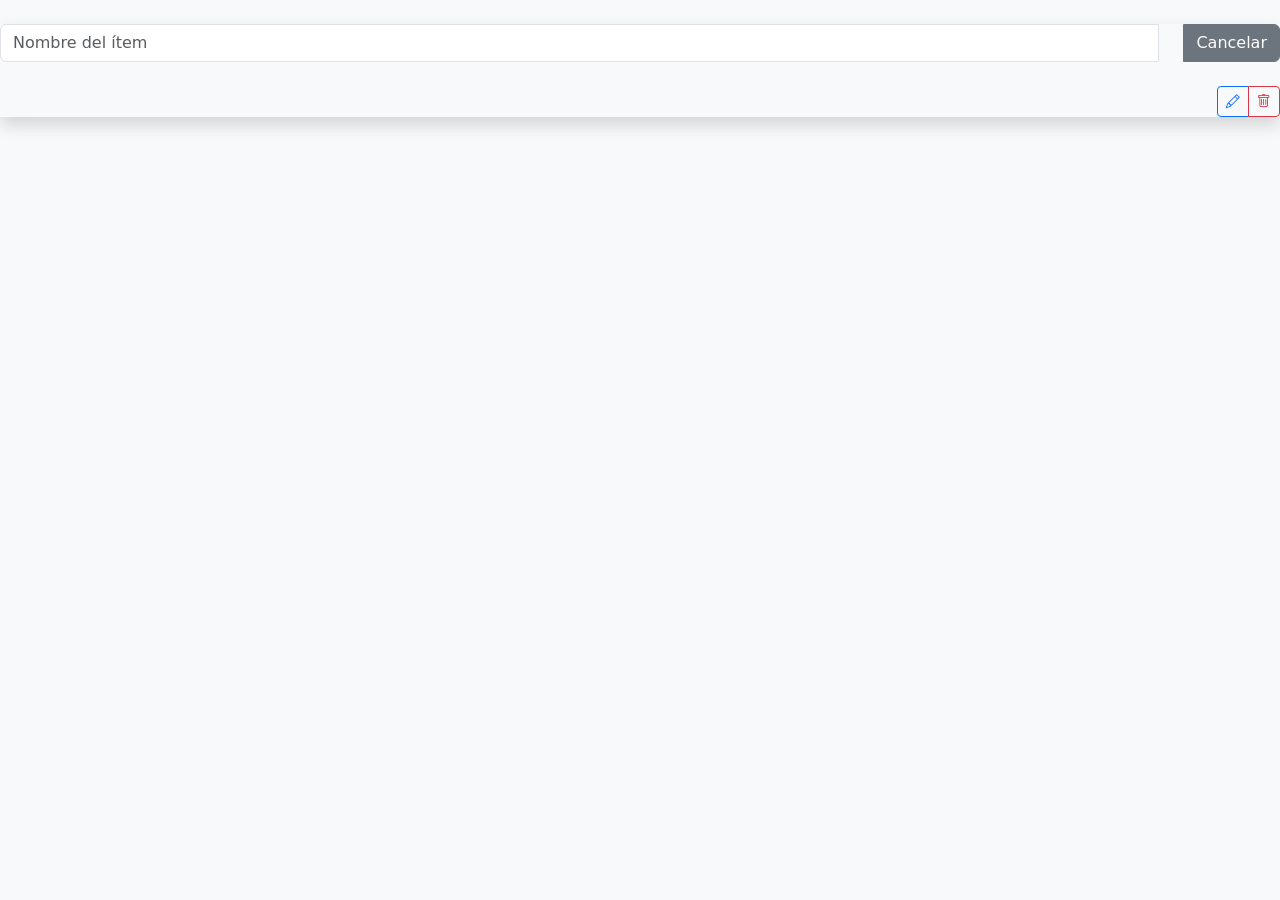
<file: Actividad 10 de Java/target/classes/templates/index.html>
<!DOCTYPE html>
<html xmlns:th="http://www.thymeleaf.org">
<head>
    <meta charset="UTF-8">
    <title>CRUD Spring Boot 6 de Abril</title>
    <link href="https://cdn.jsdelivr.net/npm/bootstrap@5.3.0/dist/css/bootstrap.min.css" rel="stylesheet">
    <link rel="stylesheet" href="https://cdn.jsdelivr.net/npm/bootstrap-icons@1.11.1/font/bootstrap-icons.css">
    <link rel="stylesheet" th:href="@{/css/style.css}">
</head>
<body class="bg-light">

<div class="container-custom shadow">
    <h2 class="text-center mb-4" th:text="${item.id == null ? 'Agregar Ítem' : 'Actualizar Ítem'}"></h2>
    
    <form th:action="@{/guardar}" th:object="${item}" method="post" class="mb-4">
        <input type="hidden" th:field="*{id}">
        
        <div class="input-group">
            <input type="text" th:field="*{nombre}" class="form-control" placeholder="Nombre del ítem" required>
            <button class="btn" th:classappend="${item.id == null ? 'btn-primary' : 'btn-warning'}" type="submit">
                <i th:class="${item.id == null ? 'bi bi-plus-circle' : 'bi bi-pencil-square'}"></i>
                <span th:text="${item.id == null ? ' Guardar' : ' Actualizar'}"></span>
            </button>
            <a th:if="${item.id != null}" href="/" class="btn btn-secondary">Cancelar</a>
        </div>
    </form>

    <div class="item-list">
        <div th:each="i : ${items}" class="item-card d-flex justify-content-between align-items-center">
            <span th:text="${i.nombre}"></span>
            <div class="btn-group">
                <a th:href="@{/editar/{id}(id=${i.id})}" class="btn btn-sm btn-outline-primary">
                    <i class="bi bi-pencil"></i>
                </a>
                <a th:href="@{/eliminar/{id}(id=${i.id})}" 
                   class="btn btn-sm btn-outline-danger" 
                   onclick="return confirm('¿Eliminar este registro?')">
                    <i class="bi bi-trash"></i>
                </a>
            </div>
        </div>
    </div>
</div>

</body>
</html>
</file>
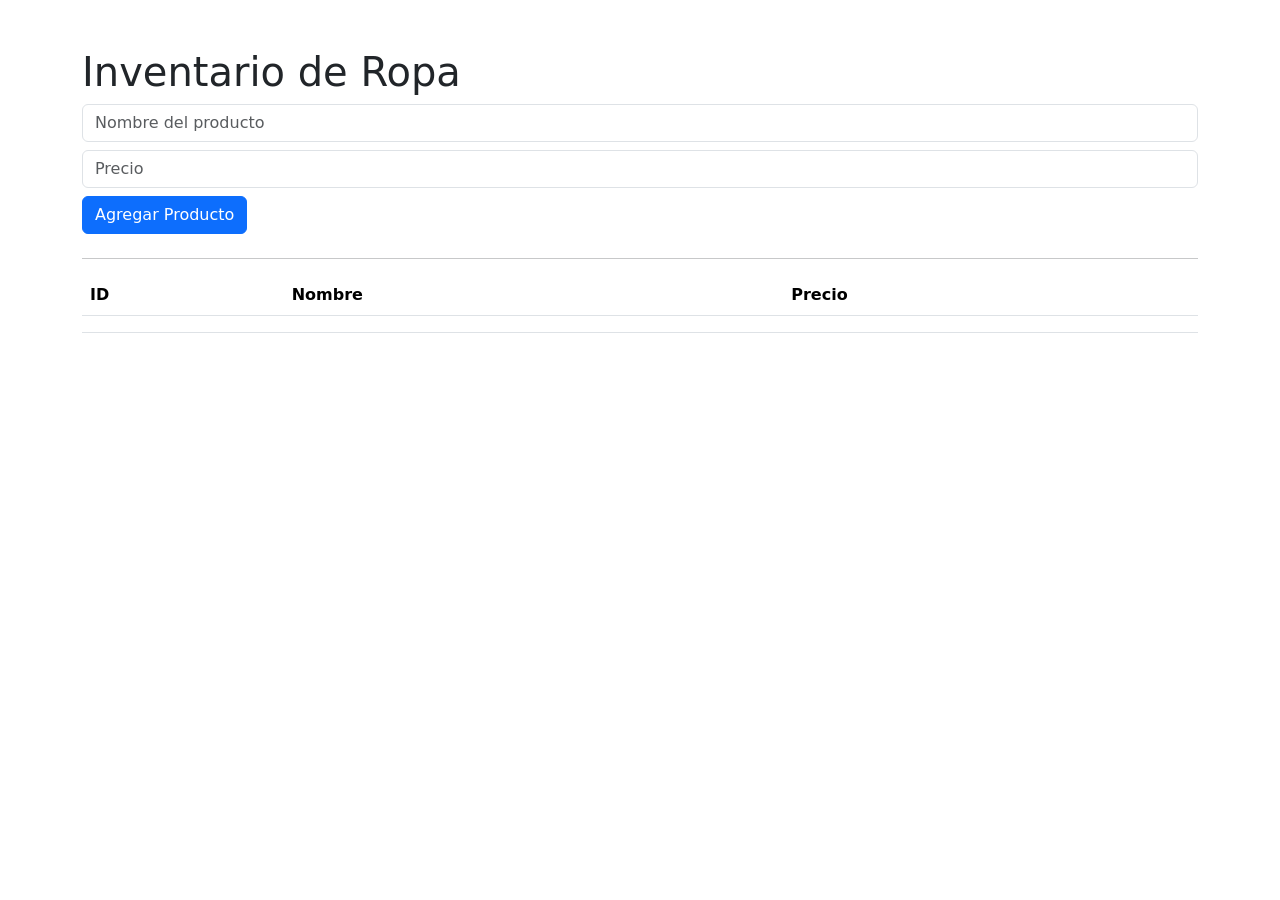
<file: ecommerce/target/classes/templates/index.html>
<!DOCTYPE html>
<html xmlns:th="http://www.thymeleaf.org">
<head>
    <title>E-Commerce Pepe</title>
    <link rel="stylesheet" href="https://cdn.jsdelivr.net/npm/bootstrap@5.3.0/dist/css/bootstrap.min.css">
</head>
<body class="container mt-5">
    <h1>Inventario de Ropa</h1>
    
    <form th:action="@{/guardar}" th:object="${nuevoProducto}" method="post" class="mb-4">
        <input type="text" th:field="*{nombre}" placeholder="Nombre del producto" class="form-control mb-2" required>
        <input type="number" th:field="*{precio}" placeholder="Precio" class="form-control mb-2" required>
        <button type="submit" class="btn btn-primary">Agregar Producto</button>
    </form>

    <hr>

    <table class="table">
        <thead>
            <tr>
                <th>ID</th>
                <th>Nombre</th>
                <th>Precio</th>
            </tr>
        </thead>
        <tbody>
            <tr th:each="p : ${productos}">
                <td th:text="${p.id}"></td>
                <td th:text="${p.nombre}"></td>
                <td th:text="'$' + ${p.precio}"></td>
            </tr>
        </tbody>
    </table>
</body>
</html>
</file>
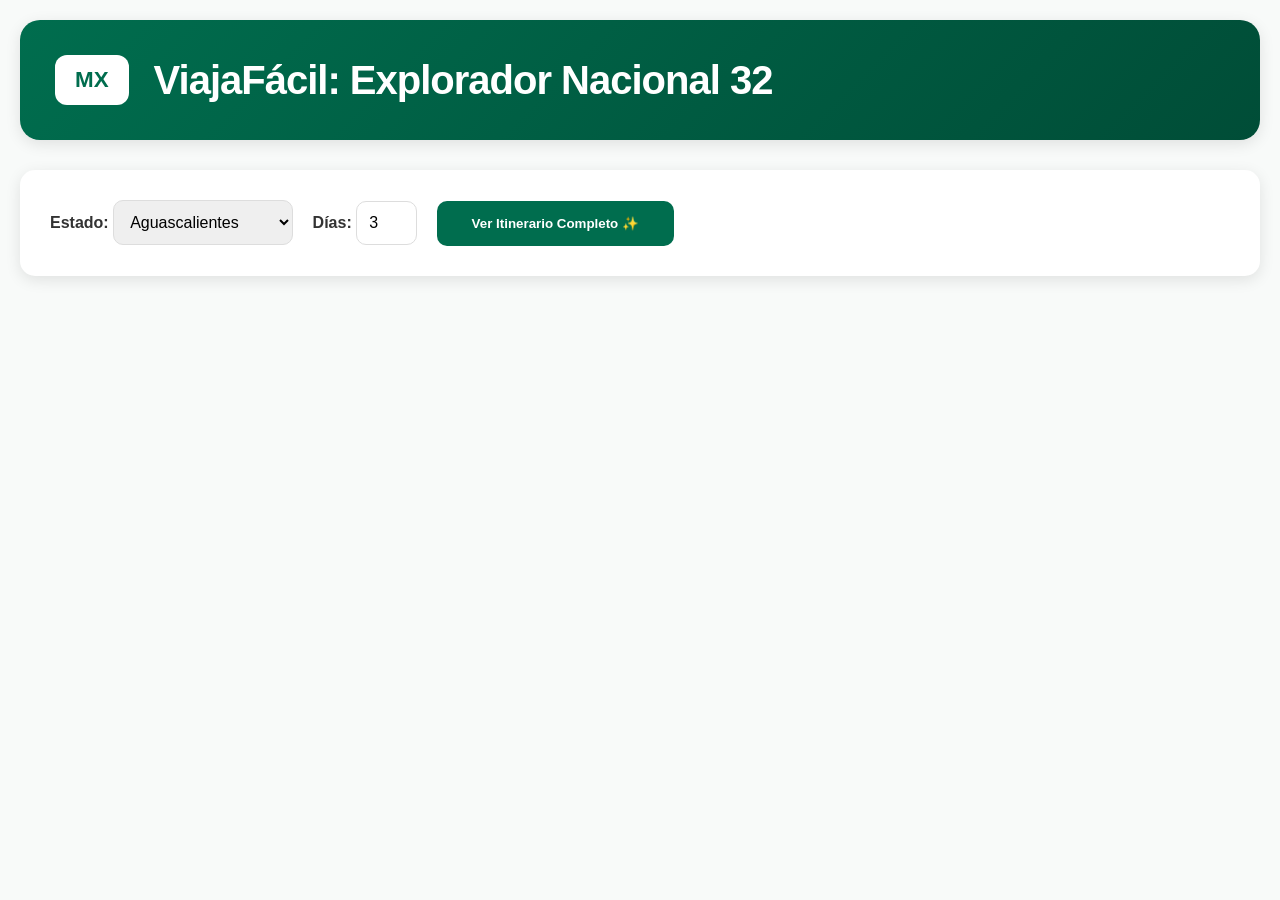
<file: src/main/resources/static/index.html>
<!DOCTYPE html>
<html lang="es">
<head>
    <meta charset="UTF-8">
    <title>ViajaFácil Pro - Explorador Nacional 32</title>
    <style>
        :root { --primary: #006d4e; --secondary: #004d37; --bg: #f8faf9; --card-shadow: 0 4px 15px rgba(0,0,0,0.1); }
        body { font-family: 'Segoe UI', Tahoma, sans-serif; background-color: var(--bg); margin: 0; padding: 20px; color: #333; }
        .container { max-width: 1450px; margin: auto; }
        .header-enterprise { background: linear-gradient(135deg, var(--primary) 0%, var(--secondary) 100%); padding: 35px; border-radius: 20px; color: white; display: flex; align-items: center; gap: 25px; margin-bottom: 30px; box-shadow: var(--card-shadow); }
        .badge-mx { background: white; color: var(--primary); padding: 12px 20px; border-radius: 12px; font-weight: 900; font-size: 1.4em; }
        .header-enterprise h1 { margin: 0; font-size: 2.5em; letter-spacing: -1px; }
        .search-panel { background: white; padding: 30px; border-radius: 15px; box-shadow: var(--card-shadow); margin-bottom: 30px; }
        .grid-itinerario { display: flex; gap: 20px; overflow-x: auto; padding: 15px 0; scrollbar-width: thin; }
        .day-column { background: white; border-radius: 15px; padding: 25px; min-width: 420px; flex: 1; border: 1px solid #e0e0e0; box-shadow: var(--card-shadow); }
        .day-title { color: var(--primary); margin-top: 0; border-bottom: 2px solid #f0f0f0; padding-bottom: 10px; display: flex; justify-content: space-between; }
        .lugar-card { display: flex; gap: 18px; border-bottom: 1px solid #eee; padding: 20px 0; align-items: flex-start; transition: transform 0.2s; }
        .lugar-card:hover { transform: translateY(-2px); }
        .lugar-card:last-child { border-bottom: none; }
        .lugar-img { width: 130px; height: 130px; object-fit: cover; border-radius: 12px; background: #f0f0f0; box-shadow: 0 2px 5px rgba(0,0,0,0.1); }
        .lugar-info { flex: 1; }
        .lugar-info strong { font-size: 1.25em; color: #1a1a1a; display: block; margin-bottom: 6px; }
        .lugar-info p { margin: 0 0 12px 0; font-size: 0.95em; color: #555; line-height: 1.5; }
        .tag { background: #e6f1ed; padding: 4px 10px; border-radius: 5px; font-size: 0.85em; color: var(--primary); font-weight: 700; margin-right: 10px; }
        button { background: var(--primary); color: white; border: none; padding: 15px 35px; border-radius: 10px; cursor: pointer; font-weight: bold; transition: 0.3s; }
        button:hover { background: var(--secondary); box-shadow: 0 4px 10px rgba(0,0,0,0.2); }
        select, input { padding: 12px; border: 1px solid #ddd; border-radius: 10px; margin-right: 15px; font-size: 1em; }
    </style>
</head>
<body>
<div class="container">
    <div class="header-enterprise">
        <div class="badge-mx">MX</div>
        <h1>ViajaFácil: Explorador Nacional 32</h1>
    </div>
    <div class="search-panel">
        <label><b>Estado:</b></label>
        <select id="selCiudad">
            <option value="Aguascalientes">Aguascalientes</option>
            <option value="Baja California">Baja California</option>
            <option value="Baja California Sur">Baja California Sur</option>
            <option value="Campeche">Campeche</option>
            <option value="Chiapas">Chiapas</option>
            <option value="Chihuahua">Chihuahua</option>
            <option value="CDMX">Ciudad de México</option>
            <option value="Coahuila">Coahuila</option>
            <option value="Colima">Colima</option>
            <option value="Durango">Durango</option>
            <option value="Estado de Mexico">Estado de México</option>
            <option value="Guanajuato">Guanajuato</option>
            <option value="Guerrero">Guerrero</option>
            <option value="Hidalgo">Hidalgo</option>
            <option value="Jalisco">Jalisco</option>
            <option value="Michoacán">Michoacán</option>
            <option value="Morelos">Morelos</option>
            <option value="Nayarit">Nayarit</option>
            <option value="Nuevo León">Nuevo León</option>
            <option value="Oaxaca">Oaxaca</option>
            <option value="Puebla">Puebla</option>
            <option value="Querétaro">Querétaro</option>
            <option value="Quintana Roo">Quintana Roo</option>
            <option value="San Luis Potosí">San Luis Potosí</option>
            <option value="Sinaloa">Sinaloa</option>
            <option value="Sonora">Sonora</option>
            <option value="Tabasco">Tabasco</option>
            <option value="Tamaulipas">Tamaulipas</option>
            <option value="Tlaxcala">Tlaxcala</option>
            <option value="Veracruz">Veracruz</option>
            <option value="Yucatán">Yucatán</option>
            <option value="Zacatecas">Zacatecas</option>
        </select>
        <label><b>Días:</b></label>
        <input type="number" id="numDias" value="3" min="1" max="7">
        <button onclick="generar()">Ver Itinerario Completo ✨</button>
    </div>
    <div id="itinerario" class="grid-itinerario"></div>
</div>
<script>
    async function generar() {
        const ciudad = document.getElementById('selCiudad').value;
        const dias = document.getElementById('numDias').value;
        try {
            const res = await fetch(`/api/itinerario?ciudad=${ciudad}&dias=${dias}`);
            const data = await res.json();
            const cont = document.getElementById('itinerario');
            cont.innerHTML = ''; 
            Object.keys(data).forEach(dia => {
                let cards = data[dia].map(l => `
                    <div class="lugar-card">
                        <img src="${l.imagenUrl}" class="lugar-img" onerror="this.src='https://via.placeholder.com/130?text=Aventura'">
                        <div class="lugar-info">
                            <strong>${l.nombre}</strong>
                            <p>${l.descripcion}</p>
                            <span class="tag">🕒 ${l.duracionHoras}h</span>
                            <span class="tag">⭐ ${l.popularidad}/5</span>
                        </div>
                    </div>
                `).join('');
                cont.innerHTML += `<div class="day-column"><div class="day-title"><h3>📍 ${dia}</h3></div>${cards}</div>`;
            });
        } catch (e) { alert("Error de conexión con el servidor."); }
    }
</script>
</body>
</html>
</file>
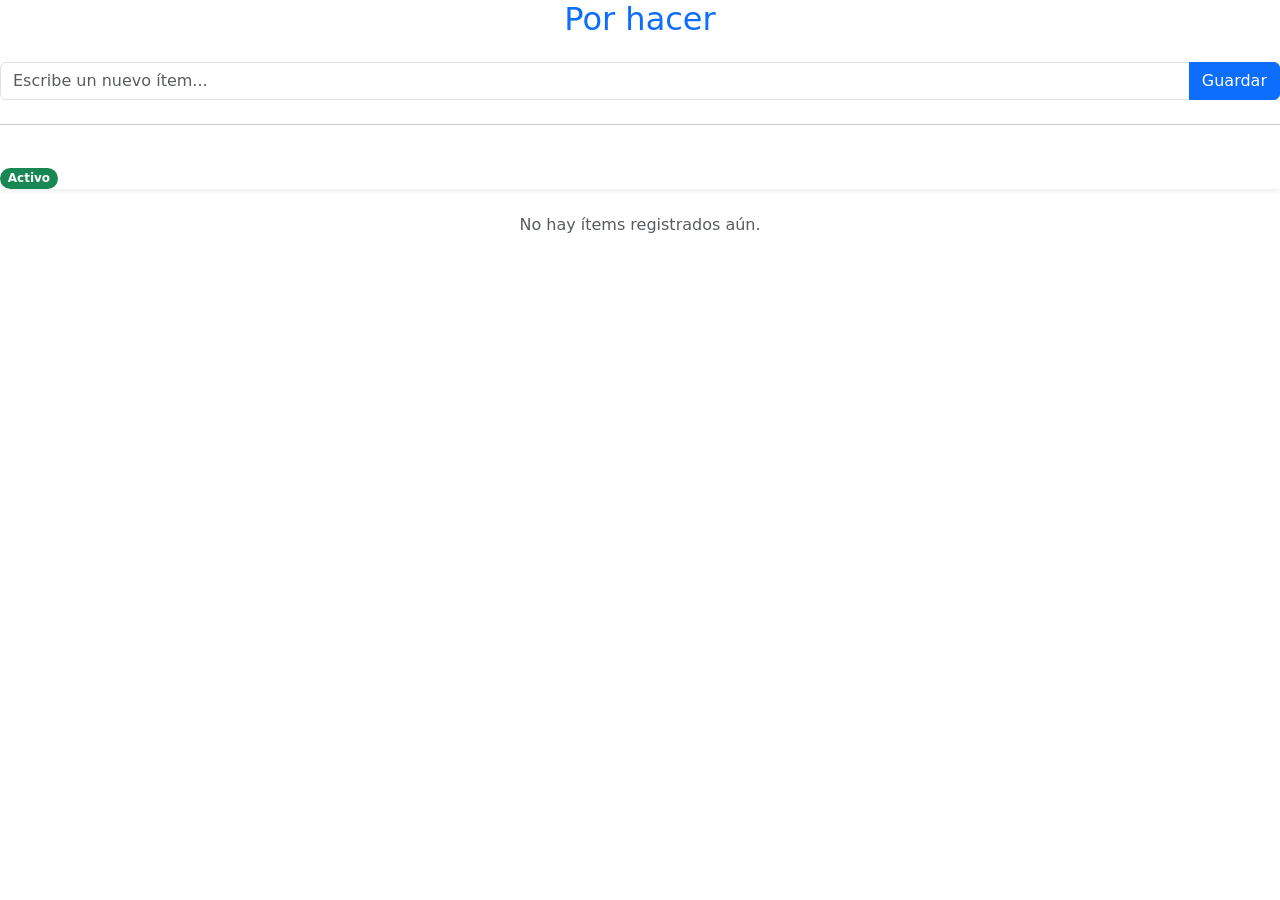
<file: demo/src/main/resources/templates/index.html>
<!DOCTYPE html>
<html xmlns:th="http://www.thymeleaf.org">
<head>
    <meta charset="UTF-8">
    <title>Practica Spring Boot</title>
    <link href="https://cdn.jsdelivr.net/npm/bootstrap@5.3.0/dist/css/bootstrap.min.css" rel="stylesheet">
    <link rel="stylesheet" th:href="@{/css/style.css}">
</head>
<body>

<div class="container-custom">
    <h2 class="text-center mb-4 text-primary">Por hacer</h2>
    <form th:action="@{/agregar}" th:object="${item}" method="post" class="input-group mb-4">
        <input type="text" th:field="*{nombre}" class="form-control" placeholder="Escribe un nuevo ítem..." required>
        <button class="btn btn-primary" type="submit">Guardar</button>
    </form>
    <hr>
    <div class="item-list">
        <div th:each="i : ${items}" class="item-card shadow-sm">
            <div>
                <span class="fw-bold text-secondary" th:text="'#' + ${i.id}"></span>
                <span class="ms-2" th:text="${i.nombre}"></span>
            </div>
            <span class="badge bg-success rounded-pill">Activo</span>
        </div>
    </div>
    <div th:if="${#lists.isEmpty(items)}" class="text-center text-muted mt-4">
        <p>No hay ítems registrados aún.</p>
    </div>
</div>

<script src="https://cdn.jsdelivr.net/npm/bootstrap@5.3.0/dist/js/bootstrap.bundle.min.js">
</script>
</body>
</html>
</file>
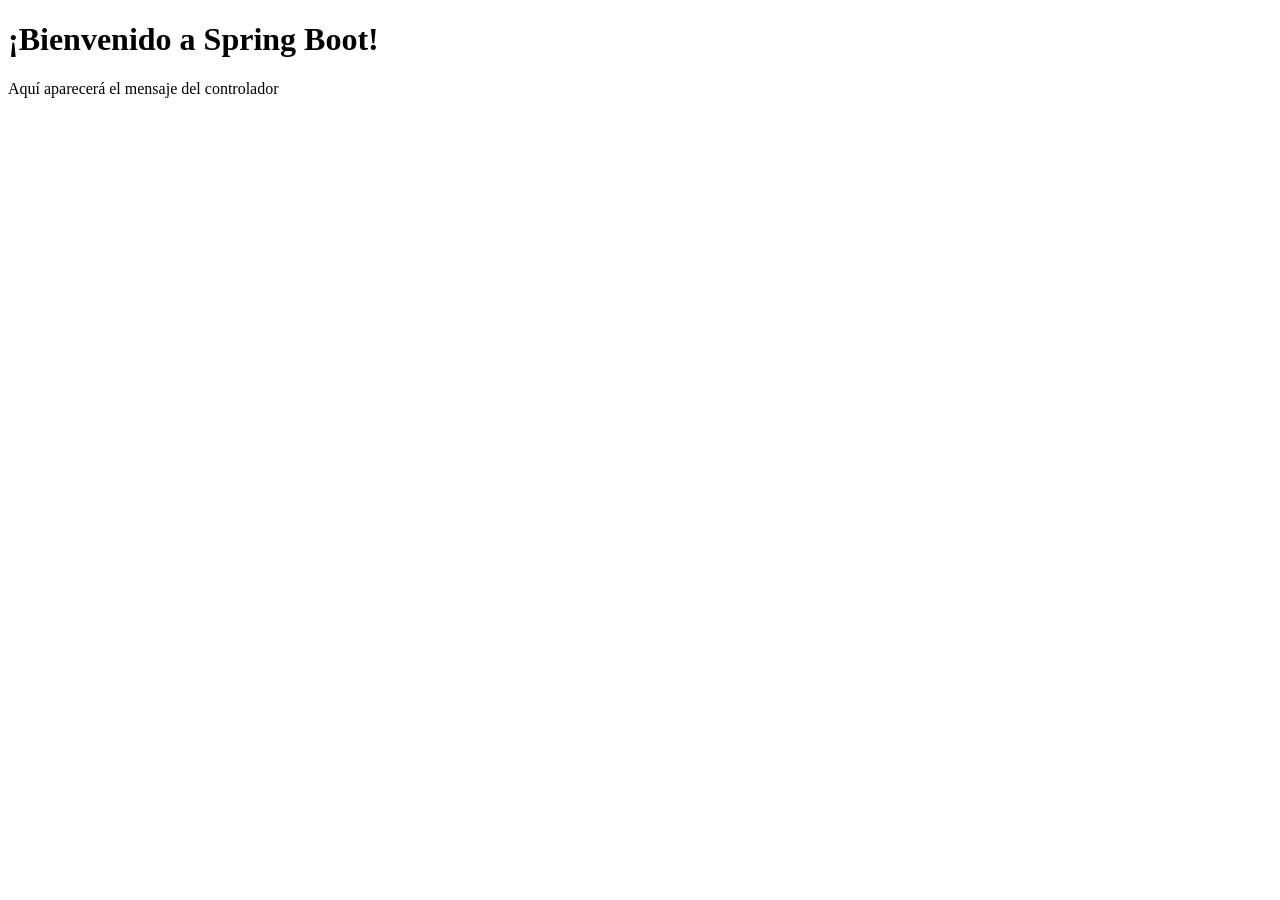
<file: Ejercicio 23 jamon/demo/target/classes/templates/index.html>
<!DOCTYPE html>
<html lang="es" xmlns:th="http://www.thymeleaf.org">

<head>
    <meta charset="UTF-8">
    <meta name="viewport" content="width=device-width, initial-scale=1.0">
    <title>Mi App Spring Boot</title>

   
    <link rel="stylesheet" th:href="@{/css/style.css}">
</head>

<body>

    <main class="container">
        <h1>¡Bienvenido a Spring Boot!</h1>

        <p th:text="${mensaje}">
            Aquí aparecerá el mensaje del controlador
        </p>
    </main>

</body>

</html>
</file>
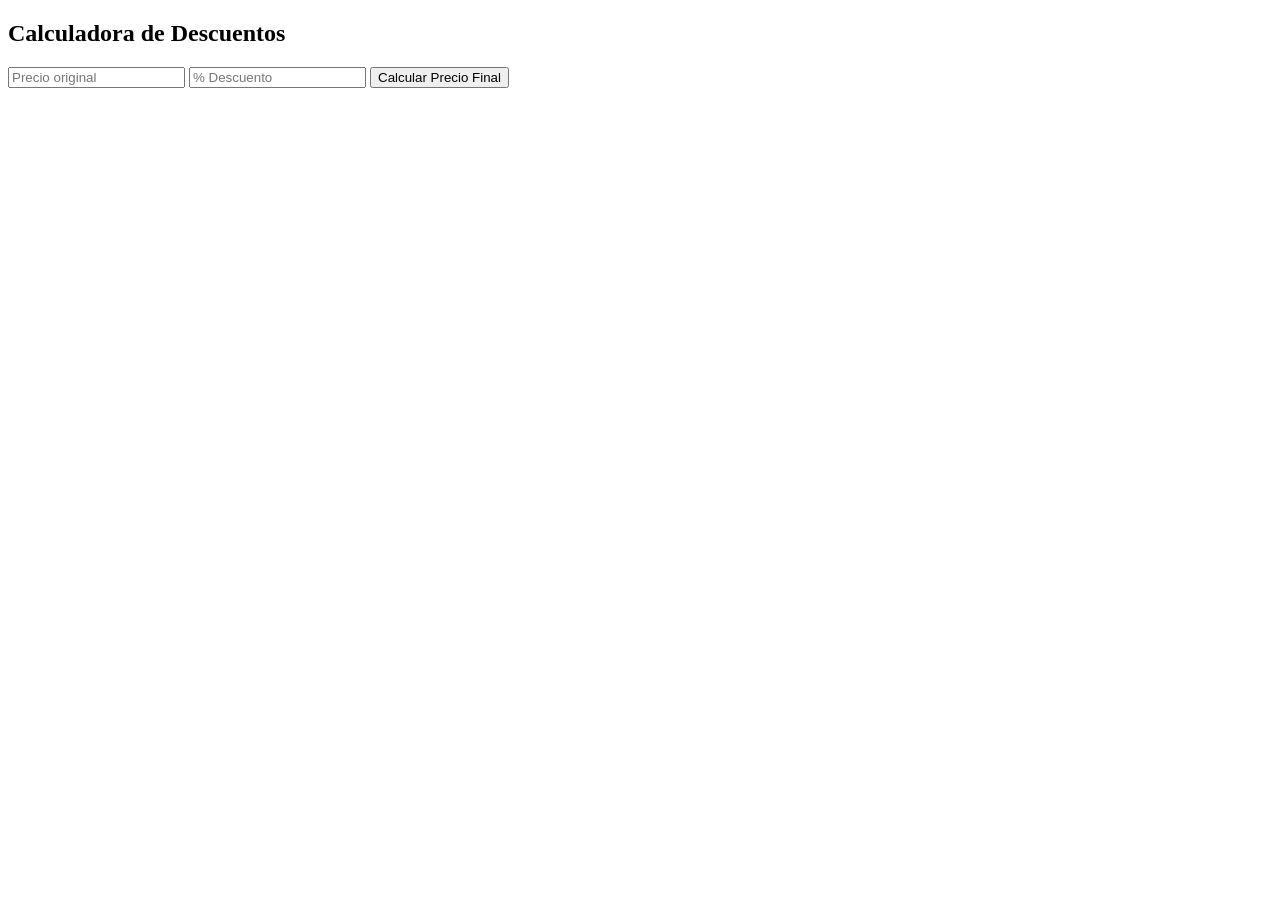
<file: Ejercicio 23 jamon/demo/target/classes/templates/formulario.html>
<!DOCTYPE html>
<html xmlns:th="http://www.thymeleaf.org">
<head>
    <title>Calculadora</title>

    
    <link rel="stylesheet" th:href="@{/css/style.css}">
</head>

<body>

<div class="container">

<h2>Calculadora de Descuentos</h2>

<form th:action="@{/calcular}" th:object="${calculo}" method="post">

<input type="number" th:field="*{precio}" placeholder="Precio original" required>

<input type="number" th:field="*{descuento}" placeholder="% Descuento" required>

<button type="submit">Calcular Precio Final</button>

</form>

</div>

</body>
</html>
</file>
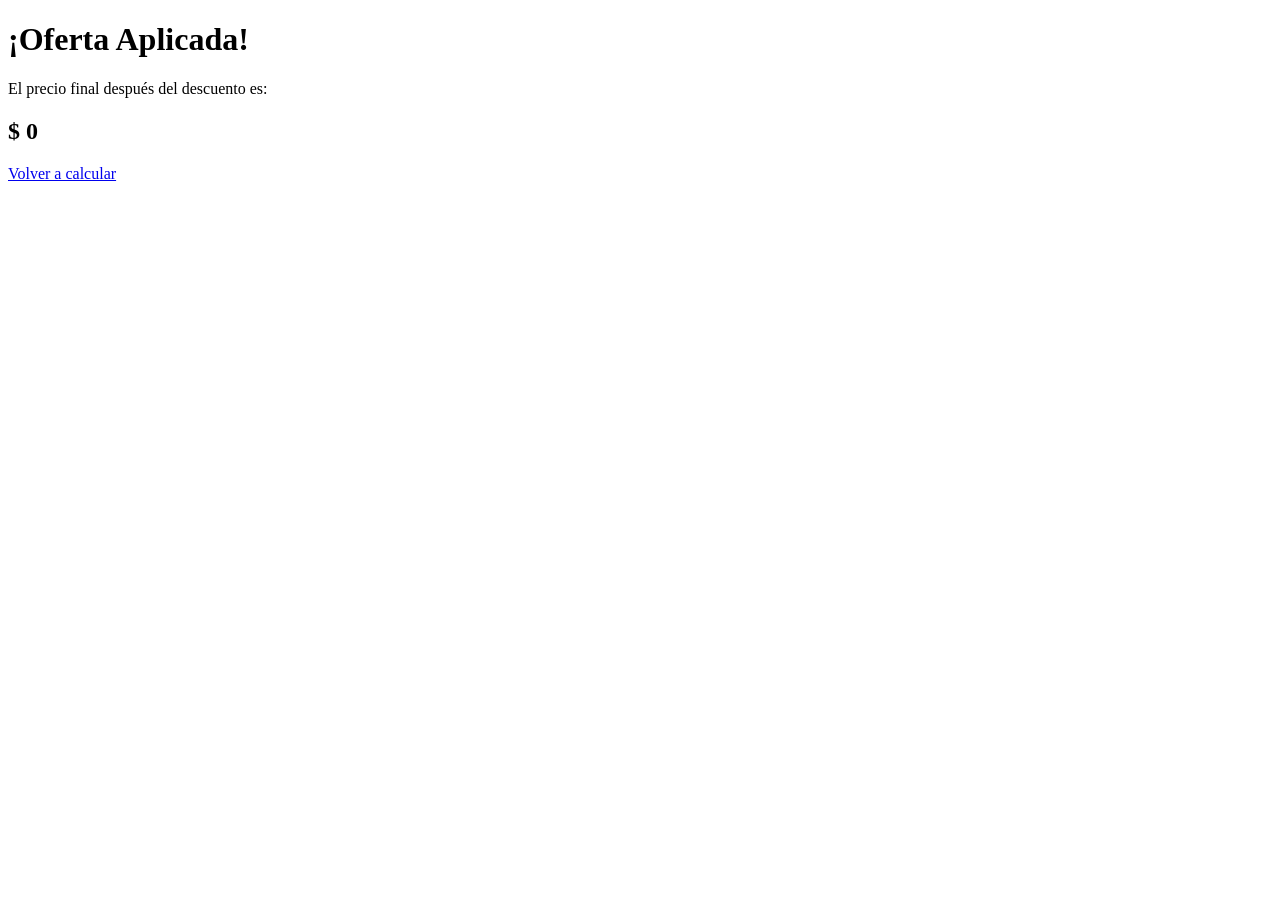
<file: Ejercicio 23 jamon/demo/target/classes/templates/resultado.html>
<!DOCTYPE html>
<html xmlns:th="http://www.thymeleaf.org">

<head>
<title>Resultado</title>
<link rel="stylesheet" th:href="@{/css/style.css}">
</head>

<body>

<div class="container">

<h1>¡Oferta Aplicada!</h1>

<p>El precio final después del descuento es:</p>

<h2 class="precio">
$ <span th:text="${resultado}">0</span>
</h2>

<a href="/">Volver a calcular</a>

</div>

</body>

</html>
</file>
